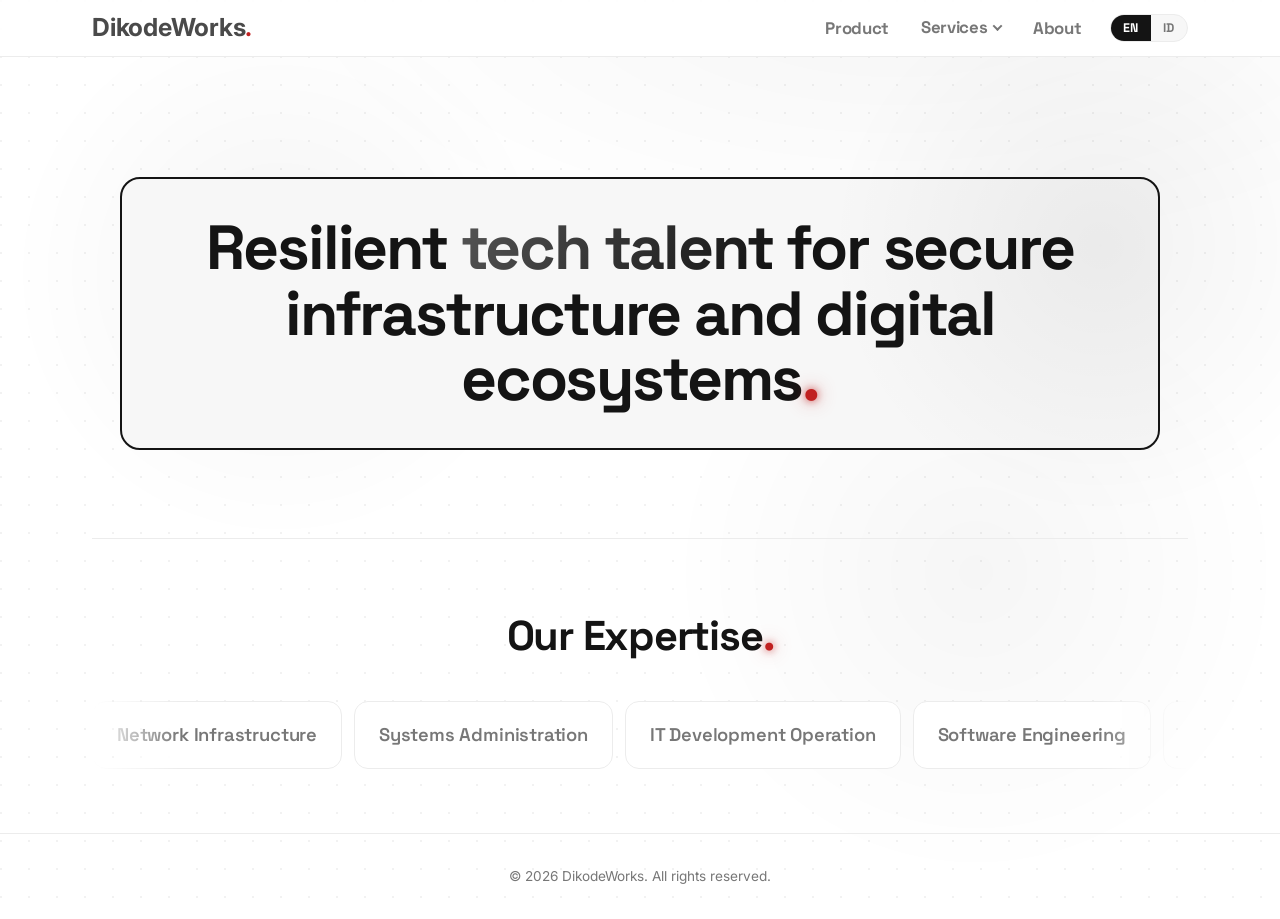
<file: index.html>
<!DOCTYPE html>
<html lang="en">
<head>
  <meta charset="UTF-8" />
  <meta name="viewport" content="width=device-width, initial-scale=1.0" />
  <meta http-equiv="Content-Security-Policy" content="object-src 'none'; base-uri 'self'; form-action 'self'; frame-src https://docs.google.com; img-src 'self' data:" />
  <link rel="canonical" href="https://dikodeworks.id/" />
  <script>
    /* Clean URL (web only): /index.html → /. Skipped for file:// previews so
       opening the file directly still works. GitHub Pages cannot issue a 301. */
    (function () {
      if (location.protocol !== 'http:' && location.protocol !== 'https:') return;
      if (!/\/index\.html$/.test(location.pathname)) return;
      location.replace(location.pathname.replace(/index\.html$/, '') + location.search + location.hash);
    })();
  </script>
  <title>DikodeWorks</title>
  <meta name="description" content="DikodeWorks is a community-driven IT Training and Services company specializing in Network Infrastructure, Systems Administration, DevOps, Software Engineering, and Cyber Security." />
  <link rel="icon" type="image/png" href="dino/favicon.png" />
  <link rel="preconnect" href="https://fonts.googleapis.com" />
  <link rel="preconnect" href="https://fonts.gstatic.com" crossorigin />
  <link href="https://fonts.googleapis.com/css2?family=Google+Sans:wght@500;600;700&family=Inter:wght@400;500;600;700&family=Space+Grotesk:wght@500;600;700&display=swap" rel="stylesheet" />
  <link href="https://fonts.googleapis.com/css2?family=Material+Symbols+Outlined:opsz,wght,FILL,GRAD@24,400,0,0" rel="stylesheet" />
  <style>
    :root {
      --ink: #141414;
      --ink-soft: #333333;
      --muted: #777777;
      --line: #ececec;
      --line-strong: #d9d9d9;
      --white: #ffffff;
      --bg: #ffffff;
      --surface: #f7f7f7;
      --accent: #111111;
      --radius: 16px;
    }

    * { margin: 0; padding: 0; box-sizing: border-box; }

    html { scroll-behavior: smooth; background: var(--bg); }

    body {
      font-family: 'Inter', system-ui, -apple-system, sans-serif;
      background: transparent;
      color: var(--ink);
      line-height: 1.6;
      -webkit-font-smoothing: antialiased;
      text-rendering: optimizeLegibility;
      overflow-x: clip;
      min-height: 100vh;
      min-height: 100dvh;
      display: flex;
      flex-direction: column;
    }

    /* Minimalist animated background: a faint panning dot grid plus two slowly
       drifting light auras. Kept very low-contrast so it reads as texture, not
       decoration, and disabled for reduced-motion users. */
    body::before {
      content: "";
      position: fixed;
      inset: 0;
      z-index: -1;
      pointer-events: none;
      background-image: radial-gradient(circle at 1px 1px, rgba(0, 0, 0, 0.05) 1px, transparent 0);
      background-size: 28px 28px;
      animation: gridDrift 60s linear infinite;
    }

    body::after {
      content: "";
      position: fixed;
      inset: -15%;
      z-index: -1;
      pointer-events: none;
      background:
        radial-gradient(closest-side, rgba(0, 0, 0, 0.045), transparent) 18% 22% / 42vw 42vw no-repeat,
        radial-gradient(closest-side, rgba(0, 0, 0, 0.035), transparent) 82% 72% / 48vw 48vw no-repeat;
      animation: auraDrift 26s ease-in-out infinite alternate;
    }

    @keyframes gridDrift {
      from { background-position: 0 0; }
      to { background-position: 28px 28px; }
    }

    @keyframes auraDrift {
      from { transform: translate3d(-2%, -1%, 0) scale(1); }
      to { transform: translate3d(2%, 2%, 0) scale(1.08); }
    }

    @media (prefers-reduced-motion: reduce) {
      body::before, body::after { animation: none; }
    }

    /* Sticky footer: main grows to fill the viewport so the copyright bar is
       always pinned to the bottom, on desktop and mobile. */
    main { flex: 1 0 auto; }
    footer { flex-shrink: 0; }

    ::selection { background: #e5e5e5; color: var(--ink); }

    a { color: inherit; text-decoration: none; }

    .wrap {
      max-width: 1160px;
      margin: 0 auto;
      padding: 0 clamp(16px, 4vw, 32px);
    }

    /* Nav */
    header {
      position: sticky;
      top: 0;
      z-index: 50;
      background: rgba(255, 255, 255, 0.8);
      backdrop-filter: saturate(180%) blur(16px);
      -webkit-backdrop-filter: saturate(180%) blur(16px);
      border-bottom: 1px solid var(--line);
    }

    .nav {
      position: relative;
      display: flex;
      align-items: center;
      justify-content: space-between;
      height: 56px;
    }

    .brand { display: flex; align-items: center; gap: 10px; }

    .brand .brand-name {
      font-family: 'Google Sans', 'Inter', sans-serif;
      font-weight: 700;
      font-size: clamp(1.25rem, 2.5vw, 1.55rem);
      letter-spacing: -0.01em;
      color: #4a4a4a;
    }

    .brand .brand-name .dot {
      color: #c02020;
    }

    .nav-right {
      display: flex;
      align-items: center;
      gap: 28px;
    }

    .socials {
      display: flex;
      align-items: center;
      gap: 16px;
    }

    /* Language switcher */
    .lang-switch {
      display: flex;
      background: var(--surface);
      border: 1px solid var(--line);
      border-radius: 999px;
      overflow: hidden;
    }

    .lang-btn {
      padding: 5px 12px;
      border: none;
      background: transparent;
      font-family: 'Space Grotesk', sans-serif;
      font-size: 0.78rem;
      font-weight: 700;
      letter-spacing: 0.05em;
      color: var(--muted);
      cursor: pointer;
      transition: background .2s ease, color .2s ease;
    }

    .lang-btn.active {
      background: var(--ink);
      color: var(--white);
    }

    .lang-btn:not(.active):hover {
      color: var(--ink);
    }

    /* Language switch transition */
    header, main, footer {
      transition: opacity .3s ease, transform .3s ease;
    }

    body.lang-fading header,
    body.lang-fading main,
    body.lang-fading footer {
      opacity: 0;
      transform: translateY(6px);
    }

    @media (prefers-reduced-motion: reduce) {
      header, main, footer { transition: none; transform: none; }
    }

    .socials a {
      display: inline-flex;
      align-items: center;
      justify-content: center;
      width: 36px;
      height: 36px;
      border-radius: 50%;
      background: var(--surface);
      border: 1px solid var(--line);
      color: var(--muted);
      transition: color .2s ease, background .2s ease, border-color .2s ease, transform .2s ease;
    }

    .socials a:hover {
      color: #c02020;
      border-color: #c02020;
      transform: translateY(-1px);
    }

    .nav-links {
      display: flex;
      align-items: center;
      gap: 32px;
    }

    .nav-links a,
    .nav-links .nav-link-btn {
      position: relative;
      font-family: 'Space Grotesk', sans-serif;
      font-size: 1.05rem;
      font-weight: 700;
      letter-spacing: -0.02em;
      color: var(--muted);
      transition: color .2s ease;
    }

    .nav-links .nav-link-btn {
      border: none;
      background: none;
      padding: 0;
      cursor: pointer;
    }

    .nav-links a::after,
    .nav-links .nav-link-btn::after {
      content: "";
      position: absolute;
      left: 0;
      bottom: -6px;
      width: 100%;
      height: 1px;
      background: var(--ink);
      transform: scaleX(0);
      transform-origin: left;
      transition: transform .25s ease;
    }

    .nav-links a:hover,
    .nav-links .nav-link-btn:hover { color: var(--ink); }
    .nav-links a:hover::after,
    .nav-links .nav-link-btn:hover::after { transform: scaleX(1); }

    /* Nav dropdown */
    .nav-dropdown {
      position: relative;
    }

    .nav-dropdown-toggle {
      display: inline-flex;
      align-items: center;
      gap: 7px;
    }

    .nav-caret {
      width: 7px;
      height: 7px;
      border-right: 2px solid currentColor;
      border-bottom: 2px solid currentColor;
      transform: rotate(45deg) translate(-1px, -1px);
      transition: transform .2s ease;
    }

    .nav-dropdown-menu {
      position: absolute;
      top: calc(100% + 16px);
      left: 50%;
      transform: translateX(-50%) translateY(-6px);
      min-width: 180px;
      display: flex;
      flex-direction: column;
      gap: 2px;
      padding: 8px;
      background: var(--white);
      border: 1px solid var(--line);
      border-radius: 12px;
      box-shadow: 0 16px 32px rgba(0, 0, 0, 0.10);
      opacity: 0;
      visibility: hidden;
      pointer-events: none;
      transition: opacity .2s ease, transform .2s ease, visibility .2s ease;
    }

    .nav-dropdown-menu a {
      display: block;
      padding: 10px 14px;
      border-radius: 8px;
      font-family: 'Space Grotesk', sans-serif;
      font-size: 1rem;
      font-weight: 600;
      letter-spacing: -0.01em;
      color: var(--muted);
      white-space: nowrap;
      transition: background .2s ease, color .2s ease;
    }

    .nav-dropdown-menu a::after { display: none; }

    .nav-dropdown-menu a:hover {
      background: var(--surface);
      color: var(--ink);
    }

    /* Invisible bridge so the menu stays open while the cursor crosses the gap */
    .nav-dropdown-menu::before {
      content: "";
      position: absolute;
      top: -18px;
      left: 0;
      right: 0;
      height: 18px;
    }

    @media (min-width: 769px) {
      .nav-dropdown:hover .nav-dropdown-menu,
      .nav-dropdown.open .nav-dropdown-menu {
        opacity: 1;
        visibility: visible;
        pointer-events: auto;
        transform: translateX(-50%) translateY(0);
      }

      .nav-dropdown:hover .nav-caret,
      .nav-dropdown.open .nav-caret {
        transform: rotate(-135deg) translate(-1px, 1px);
      }
    }

    .nav-toggle {
      display: none;
      flex-direction: column;
      justify-content: center;
      gap: 5px;
      width: 40px;
      height: 40px;
      padding: 0;
      margin-left: auto;
      background: transparent;
      border: 1px solid var(--line);
      border-radius: 10px;
      cursor: pointer;
    }

    .nav-toggle span {
      display: block;
      width: 18px;
      height: 2px;
      margin: 0 auto;
      background: var(--ink);
      border-radius: 2px;
      transition: transform .2s ease, opacity .2s ease;
    }

    .nav.open .nav-toggle span:nth-child(1) { transform: translateY(7px) rotate(45deg); }
    .nav.open .nav-toggle span:nth-child(2) { opacity: 0; }
    .nav.open .nav-toggle span:nth-child(3) { transform: translateY(-7px) rotate(-45deg); }

    .nav-right, .brand { position: relative; z-index: 1; }

    /* Hero */
    .hero {
      position: relative;
      padding: clamp(80px, 12vw, 120px) 0 clamp(40px, 6vw, 64px);
      overflow: hidden;
      background:
        radial-gradient(ellipse 80% 60% at 70% -10%, rgba(0,0,0,0.04) 0%, rgba(0,0,0,0) 60%);
    }

    .hero::before {
      content: "";
      position: absolute;
      top: -12%;
      right: -8%;
      width: 44vw;
      height: 44vw;
      min-width: 320px;
      min-height: 320px;
      background: radial-gradient(circle, rgba(0, 0, 0, 0.05) 0%, transparent 68%);
      border-radius: 50%;
      animation: float 18s ease-in-out infinite;
      pointer-events: none;
    }

    @keyframes float {
      0%, 100% { transform: translate(0, 0) scale(1); }
      50% { transform: translate(-48px, 48px) scale(1.06); }
    }

    h1 {
      font-family: 'Space Grotesk', sans-serif;
      font-size: clamp(2.3rem, 5vw, 3.9rem);
      font-weight: 700;
      line-height: 1.05;
      letter-spacing: -0.035em;
      max-width: 26ch;
    }

    h1 .accent {
      color: transparent;
      background: linear-gradient(120deg, #555555, #111111);
      -webkit-background-clip: text;
      background-clip: text;
    }

    .red {
      color: #c02020;
      text-shadow: 0 0 8px rgba(192, 32, 32, 0.75), 0 0 20px rgba(192, 32, 32, 0.45);
    }

    .hero-left {
      text-align: center;
    }

    .hero-left h1 {
      margin-left: auto;
      margin-right: auto;
      display: inline-block;
      padding: clamp(20px, 4vw, 36px) clamp(20px, 5vw, 44px);
      border: 2.5px solid var(--ink);
      border-radius: 20px;
      background: var(--surface);
    }

    .hero-grid {
      display: flex;
      flex-direction: column;
      gap: clamp(56px, 8vw, 88px);
    }

    .hero-right { display: flex; flex-direction: column; text-align: center; padding-top: clamp(48px, 6vw, 64px); border-top: 1px solid var(--line); }

    .specialty-list {
      overflow: hidden;
      width: 100%;
      mask-image: linear-gradient(to right, transparent, #000 8%, #000 92%, transparent);
      -webkit-mask-image: linear-gradient(to right, transparent, #000 8%, #000 92%, transparent);
    }

    .specialty-track {
      display: flex;
      gap: 12px;
      width: max-content;
      animation: marquee 28s linear infinite;
    }

    .specialty-track:hover {
      animation-play-state: paused;
    }

    @keyframes marquee {
      from { transform: translateX(0); }
      to { transform: translateX(-50%); }
    }

    .specialty-item {
      flex: 0 0 auto;
      padding: 18px 24px;
      background: var(--white);
      border: 1px solid var(--line);
      border-radius: 14px;
      white-space: nowrap;
      transition: border-color .2s ease;
    }

    .specialty-item:hover {
      border-color: #c02020;
    }

    .specialty-item .name {
      font-family: 'Space Grotesk', sans-serif;
      font-size: 1.15rem;
      font-weight: 600;
      letter-spacing: -0.01em;
      color: var(--muted);
      transition: color .2s ease;
    }

    .specialty-item:hover .name {
      color: #c02020;
    }

    /* Sections */
    section { padding: clamp(72px, 9vw, 96px) 0; border-top: 1px solid var(--line); }

    h2 {
      font-family: 'Space Grotesk', sans-serif;
      font-size: clamp(1.8rem, 3.5vw, 2.6rem);
      font-weight: 700;
      letter-spacing: -0.03em;
      margin-bottom: 32px;
    }

    /* Footer */
    footer {
      border-top: 1px solid var(--line);
      padding: 32px 0;
    }

    .footer-inner {
      display: flex;
      align-items: center;
      justify-content: center;
      gap: 16px;
      flex-wrap: wrap;
    }

    .footer-inner p {
      font-size: 0.85rem;
      color: var(--muted);
    }

    .footer-inner .tag {
      display: inline-flex;
      align-items: center;
      gap: 8px;
      font-size: 0.8rem;
      color: var(--muted);
    }

    .footer-inner .tag .dot {
      width: 6px;
      height: 6px;
      border-radius: 50%;
      background: var(--ink);
    }

    /* Modal */
    body.modal-open {
      overflow: hidden;
    }

    .modal {
      display: none;
      position: fixed;
      inset: 0;
      z-index: 100;
      align-items: center;
      justify-content: center;
      padding: 20px;
    }

    .modal.open { display: flex; }

    .modal-backdrop {
      position: absolute;
      inset: 0;
      background: rgba(0, 0, 0, 0.5);
      backdrop-filter: blur(4px);
      -webkit-backdrop-filter: blur(4px);
    }

    .modal-dialog {
      position: relative;
      width: min(680px, 100%);
      max-height: 90vh;
      background: var(--white);
      border-radius: var(--radius);
      box-shadow: 0 24px 64px rgba(0, 0, 0, 0.22);
      overflow: hidden;
      display: flex;
      flex-direction: column;
      animation: modalIn .2s ease;
    }

    @keyframes modalIn {
      from { opacity: 0; transform: translateY(12px) scale(0.98); }
      to { opacity: 1; transform: translateY(0) scale(1); }
    }

    .modal-header {
      display: flex;
      align-items: center;
      justify-content: space-between;
      padding: 16px 20px;
      border-bottom: 1px solid var(--line);
    }

    .modal-title {
      font-family: 'Space Grotesk', sans-serif;
      font-weight: 700;
      font-size: 1.1rem;
      letter-spacing: -0.02em;
    }

    .modal-close {
      display: inline-flex;
      align-items: center;
      justify-content: center;
      width: 34px;
      height: 34px;
      border: none;
      border-radius: 50%;
      background: var(--surface);
      cursor: pointer;
      color: var(--muted);
      transition: color .2s ease, background .2s ease;
    }

    .modal-close:hover { color: #c02020; background: var(--line); }

    .modal-close:focus-visible {
      outline: 2px solid var(--ink);
      outline-offset: 2px;
      color: var(--ink);
    }

    .modal-body { flex: 1; overflow: auto; }

    .modal-body iframe {
      display: block;
      width: 100%;
      height: 640px;
      border: 0;
    }

    /* Embedded Google Sheet used as the Training popup content. */
    .sheet-embed {
      height: min(72vh, 900px);
      min-height: 480px;
    }

    .sheet-table-wrap {
      max-height: min(72vh, 900px);
      overflow: auto;
    }

    #about-modal .modal-dialog {
      width: min(1200px, 100%);
    }

    #training-modal .modal-dialog {
      width: min(1100px, 100%);
      transition: width .3s ease;
    }

    #training-modal .modal-body {
      display: flex;
      flex-direction: column;
      gap: 16px;
      padding: 20px 24px;
      overflow: auto;
    }

    #about-modal .modal-body {
      padding: 24px 32px;
      max-height: 80vh;
      overflow-y: auto;
    }

    .about-section-title {
      font-size: 1.35rem;
      font-weight: 700;
      margin: 0 0 4px;
      color: var(--ink);
    }

    .about-body > p {
      margin: 0 0 28px;
      line-height: 1.7;
      color: var(--ink-muted);
    }

    .about-grid {
      display: grid;
      grid-template-columns: repeat(2, 1fr);
      gap: 16px;
    }

    .about-card {
      display: flex;
      flex-direction: column;
      gap: 6px;
      padding: 20px;
      border: 1px solid var(--line);
      border-radius: 12px;
      background: var(--surface);
    }

    .about-card strong {
      font-size: 1rem;
      font-weight: 600;
      color: var(--ink);
    }

    .about-card .about-text {
      font-size: 0.9rem;
      line-height: 1.6;
      color: var(--ink-muted);
    }

    #contact-modal .contact-body,
    #about-modal .contact-body {
      display: flex;
      flex-direction: column;
      align-items: center;
      text-align: center;
      gap: 20px;
      padding: 40px 24px;
    }

    #contact-modal .contact-body h3 {
      font-family: 'Space Grotesk', sans-serif;
      font-size: 1.4rem;
      margin: 0;
    }

    #contact-modal .contact-qr {
      width: min(240px, 80%);
      border-radius: 12px;
    }

    #contact-modal .contact-email {
      color: var(--ink);
      text-decoration: none;
      font-size: 1.05rem;
      font-weight: 600;
    }

    #contact-modal .contact-email:hover { color: var(--accent); }

    /* Match About/Why Us spacing and alignment inside the About modal */
    #about-modal .about-body > .about-section-title:last-of-type {
      margin-top: 28px;
    }

    #about-modal .about-contact {
      display: flex;
      align-items: center;
      flex-wrap: wrap;
      gap: 20px;
    }

    #about-modal .about-contact-info > .contact-lead {
      margin: 0 0 8px;
    }

    #about-modal .contact-body {
      padding: 0;
      display: grid;
      grid-template-columns: auto auto;
      justify-content: start;
      align-items: center;
      text-align: left;
      gap: 10px 32px;
    }

    #about-modal .contact-email {
      display: inline-flex;
      align-items: center;
      gap: 8px;
      color: var(--ink-muted);
      text-decoration: none;
      font-size: 1rem;
      font-weight: 400;
      line-height: 1.7;
    }

    #about-modal .contact-email:hover { color: var(--accent); }

    #about-modal .contact-email .material-symbols-outlined,
    #about-modal .contact-email svg {
      display: block;
      flex: none;
      line-height: 1;
    }

    #about-modal .contact-email .material-symbols-outlined {
      font-size: 20px;
    }

    @media (max-width: 900px) {
      .nav-right { gap: 18px; }
      .nav-links { gap: 22px; }
      .socials { gap: 10px; }
    }

    @media (max-width: 768px) {
      .nav-toggle { display: flex; }

      .nav-right {
        position: absolute;
        top: 100%;
        left: 0;
        right: 0;
        display: none;
        flex-direction: column;
        align-items: stretch;
        gap: 0;
        padding: 8px 16px 20px;
        background: var(--white);
        border-bottom: 1px solid var(--line);
        box-shadow: 0 16px 32px rgba(0, 0, 0, 0.08);
      }

      .nav.open .nav-right { display: flex; }

      .nav-links {
        flex-direction: column;
        align-items: stretch;
        gap: 0;
      }

      .nav-links a,
      .nav-links .nav-link-btn {
        padding: 14px 0;
        font-size: 1.05rem;
        text-align: left;
        border-bottom: 1px solid var(--line);
      }

      .nav-links a:last-child,
      .nav-links .nav-link-btn:last-child { border-bottom: none; }

      .nav-links .nav-link-btn {
        display: flex;
        align-items: center;
        justify-content: space-between;
      }

      .nav-links a::after,
      .nav-links .nav-link-btn::after { display: none; }

      .nav-dropdown { width: 100%; }

      .nav-dropdown-toggle {
        width: 100%;
        justify-content: space-between;
      }

      .nav-dropdown-menu {
        position: static;
        transform: none;
        opacity: 1;
        visibility: visible;
        pointer-events: auto;
        min-width: 0;
        max-height: 0;
        overflow: hidden;
        padding: 0 0 0 16px;
        border: none;
        border-radius: 0;
        box-shadow: none;
        transition: max-height .25s ease;
      }

      .nav-dropdown.open .nav-dropdown-menu { max-height: 240px; }

      .nav-dropdown-menu a {
        padding: 12px 0;
        border-bottom: 1px solid var(--line);
      }

      .nav-dropdown-menu a:last-child { border-bottom: none; }

      .socials { justify-content: center; padding-top: 16px; gap: 14px; }

      .lang-switch { align-self: center; margin-top: 16px; }
    }

    @media (max-width: 640px) {
      .hero { padding: 56px 0 48px; }
      .hero-grid { gap: 48px; }
      .socials { gap: 12px; }
      h2 { margin-bottom: 24px; }
      .modal { padding: 12px; }
      .footer-inner { flex-direction: column; gap: 8px; text-align: center; }
    }

    /* Jadwal schedule modal */
    #jadwal-modal .modal-dialog {
      width: min(1100px, 100%);
    }

    #jadwal-modal .modal-body {
      display: flex;
      flex-direction: column;
      gap: 16px;
      padding: 20px 24px;
      overflow: auto;
    }

    .jadwal-scroll {
      max-height: 46vh;
      overflow: auto;
    }

    .jadwal-search {
      display: flex;
      align-items: center;
      gap: 8px;
    }

    .jadwal-search-input {
      flex: 1;
      min-width: 0;
      padding: 9px 14px;
      border: 1px solid var(--line-strong);
      border-radius: 999px;
      background: var(--surface);
      font-family: inherit;
      font-size: 0.9rem;
      color: var(--ink);
    }

    .jadwal-search-input:focus {
      outline: 2px solid var(--ink);
      outline-offset: 2px;
      border-color: var(--ink);
    }

    .jadwal-search-clear {
      flex: none;
      display: none;
      align-items: center;
      justify-content: center;
      width: 28px;
      height: 28px;
      border: none;
      border-radius: 50%;
      background: var(--surface);
      color: var(--muted);
      font-size: 1.1rem;
      line-height: 1;
      cursor: pointer;
    }

    .jadwal-search-clear:hover {
      color: #c02020;
      background: var(--line);
    }

    .jadwal-table {
      width: 100%;
      border-collapse: collapse;
      font-size: 0.9rem;
    }

    .jadwal-table thead th {
      position: sticky;
      top: 0;
      background: var(--line);
      z-index: 1;
      font-family: 'Space Grotesk', sans-serif;
      font-size: 0.82rem;
      font-weight: 700;
      letter-spacing: 0.01em;
      text-align: left;
      padding: 10px 14px;
      white-space: nowrap;
    }

    .jadwal-table tbody td {
      padding: 12px 14px;
      border-bottom: 1px solid var(--line);
      color: var(--ink-soft);
      vertical-align: top;
    }

    .jadwal-table tbody td.jadwal-multi {
      white-space: pre;
      line-height: 1.5;
      padding-left: 18px;
    }

    .jadwal-table tbody tr:last-child td {
      border-bottom: none;
    }

    .jadwal-table tbody tr:not(.jadwal-status):hover td {
      background: var(--surface);
    }

    .jadwal-table .jadwal-status td {
      text-align: center;
      padding: 32px 0;
      color: var(--muted);
      font-style: italic;
    }

    .jadwal-register {
      display: inline-block;
      padding: 8px 20px;
      border: none;
      border-radius: 999px;
      background: var(--accent);
      color: var(--white);
      font-family: inherit;
      font-size: 0.85rem;
      font-weight: 600;
      text-decoration: none;
      cursor: pointer;
      white-space: nowrap;
      transition: background .2s ease, color .2s ease;
    }

    .jadwal-register:hover,
    .jadwal-register:focus-visible {
      background: #c02020;
    }

    .jadwal-meta {
      font-size: 0.78rem;
      color: var(--muted);
    }

    /* Jadwal loading progress bar (1-100%) */
    .jadwal-progress {
      display: none;
      align-items: center;
      gap: 12px;
    }

    .jadwal-progress.active {
      display: flex;
    }

    .jadwal-progress .jadwal-progress-track {
      flex: 1;
      height: 8px;
      border-radius: 999px;
      background: var(--line);
      overflow: hidden;
    }

    .jadwal-progress .jadwal-progress-fill {
      display: block;
      height: 100%;
      width: 0%;
      border-radius: 999px;
      background: #c02020;
      transition: width .15s linear;
    }

    .jadwal-progress .jadwal-progress-label {
      flex: none;
      min-width: 52px;
      font-family: 'Space Grotesk', sans-serif;
      font-size: 0.85rem;
      font-weight: 700;
      color: var(--ink);
      font-variant-numeric: tabular-nums;
    }

    /* Small screens: tighten modal/table spacing. Placed last so these
       overrides win over the base rules regardless of specificity. */
    @media (max-width: 640px) {
      #training-modal .modal-body,
      #jadwal-modal .modal-body {
        padding: 16px;
      }

      .jadwal-scroll {
        -webkit-overflow-scrolling: touch;
      }

      .jadwal-table {
        min-width: 640px;
      }

      .about-grid {
        grid-template-columns: 1fr;
      }

      #about-modal .contact-body {
        grid-template-columns: 1fr;
      }
    }
  </style>
</head>
<body>
  <header>
    <div class="wrap nav">
      <a class="brand" href="https://dikodeworks.id/">
        <span class="brand-name">DikodeWorks<span class="dot">.</span></span>
      </a>
      <div class="nav-right">
        <nav class="nav-links">
          <a href="https://drive.google.com/drive/folders/1oi0c3RwLALt2hYGUmoo4zXUc42rU64lQ" target="_blank" rel="noopener" class="nav-link-btn"><span data-i18n="nav.product">Product</span></a>
          <div class="nav-dropdown">
            <button type="button" class="nav-link-btn nav-dropdown-toggle" aria-expanded="false" aria-haspopup="true">
              <span data-i18n="nav.services">Services</span>
              <span class="nav-caret" aria-hidden="true"></span>
            </button>
            <div class="nav-dropdown-menu">
              <a href="https://docs.google.com/spreadsheets/d/12_NdJOM3DxXqEP1RzNxxdeOXu_BMPQOGytjdMi3jYXQ/edit?usp=sharing" target="_blank" rel="noopener"><span data-i18n="nav.training">Training</span></a>
              <a href="https://docs.google.com/spreadsheets/d/1EoGAf0PCD-7qYnpgnJNr8p8NXJYCbuBX3I2WQo9w5hE/edit?gid=0#gid=0" target="_blank" rel="noopener"><span data-i18n="nav.event">Event</span></a>
            </div>
          </div>
          <a href="#" class="nav-link-btn" id="about-open"><span data-i18n="hero.about">About</span></a>
        </nav>
        <div class="lang-switch" id="lang-switch" role="group" aria-label="Language">
          <button class="lang-btn active" data-lang="en">EN</button>
          <button class="lang-btn" data-lang="id">ID</button>
        </div>
      </div>
      <button class="nav-toggle" id="nav-toggle" aria-label="Toggle menu" aria-expanded="false">
        <span></span><span></span><span></span>
      </button>
    </div>
  </header>

  <main>
    <section class="hero" id="home" style="border-top: none;">
      <div class="wrap hero-grid">
        <div class="hero-left">
          <h1 data-i18n-html="hero.title">Resilient <span class="accent">tech talent</span> for secure infrastructure and digital ecosystems<span class="red">.</span></h1>
        </div>
        <div class="hero-right" id="specialties">
          <h2 data-i18n-html="expertise.title">Our Expertise<span class="red">.</span></h2>
          <div class="specialty-list">
            <div class="specialty-track">
              <div class="specialty-item">
                <span class="name" data-i18n="expertise.network">Network Infrastructure</span>
              </div>
              <div class="specialty-item">
                <span class="name" data-i18n="expertise.systems">Systems Administration</span>
              </div>
              <div class="specialty-item">
                <span class="name" data-i18n="expertise.devops">IT Development Operation</span>
              </div>
              <div class="specialty-item">
                <span class="name" data-i18n="expertise.software">Software Engineering</span>
              </div>
              <div class="specialty-item">
                <span class="name" data-i18n="expertise.security">Cyber Security</span>
              </div>
              <div class="specialty-item">
                <span class="name" data-i18n="expertise.network">Network Infrastructure</span>
              </div>
              <div class="specialty-item">
                <span class="name" data-i18n="expertise.systems">Systems Administration</span>
              </div>
              <div class="specialty-item">
                <span class="name" data-i18n="expertise.devops">IT Development Operation</span>
              </div>
              <div class="specialty-item">
                <span class="name" data-i18n="expertise.software">Software Engineering</span>
              </div>
              <div class="specialty-item">
                <span class="name" data-i18n="expertise.security">Cyber Security</span>
              </div>
            </div>
          </div>
        </div>
      </div>
    </section>

  </main>

  <div class="modal" id="training-modal" role="dialog" aria-modal="true" aria-label="Training">
    <div class="modal-backdrop" id="training-backdrop"></div>
    <div class="modal-dialog">
      <div class="modal-header">
        <span class="modal-title" data-i18n="modal.training">Training</span>
        <button class="modal-close" id="training-close" aria-label="Close">
          <svg viewBox="0 0 24 24" width="18" height="18" fill="none" stroke="currentColor" stroke-width="2" stroke-linecap="round" stroke-linejoin="round"><line x1="18" y1="6" x2="6" y2="18"/><line x1="6" y1="6" x2="18" y2="18"/></svg>
        </button>
      </div>
      <div class="modal-body">
        <div class="sheet-table-wrap" id="training-sheet-wrap">
          <table class="jadwal-table" id="training-sheet-table">
            <thead id="training-sheet-head"></thead>
            <tbody id="training-sheet-rows"></tbody>
          </table>
        </div>
        <iframe class="sheet-embed" id="training-sheet-fallback" hidden title="Pelatihan" loading="lazy" referrerpolicy="no-referrer"
          sandbox="allow-scripts allow-same-origin allow-popups allow-forms"
          data-src="https://docs.google.com/spreadsheets/d/e/2PACX-1vQupzYPZjnBr4DHLlp0vtIDr0eVamaMmIttgK7lS1DuYmeslWp_8s59eYaUD7hSWQQpKwRo1PckSuf-/pubhtml?gid=0&amp;single=true&amp;widget=true&amp;headers=false"></iframe>
        <p class="jadwal-meta" id="training-sheet-meta" aria-live="polite"></p>
      </div>
    </div>
  </div>

  <div class="modal" id="jadwal-modal" role="dialog" aria-modal="true" aria-label="Jadwal">
    <div class="modal-backdrop" id="jadwal-backdrop"></div>
    <div class="modal-dialog">
      <div class="modal-header">
        <span class="modal-title" data-i18n="nav.schedule">Schedule</span>
        <button class="modal-close" id="jadwal-close" aria-label="Close">
          <svg viewBox="0 0 24 24" width="18" height="18" fill="none" stroke="currentColor" stroke-width="2" stroke-linecap="round" stroke-linejoin="round"><line x1="18" y1="6" x2="6" y2="18"/><line x1="6" y1="6" x2="18" y2="18"/></svg>
        </button>
      </div>
      <div class="modal-body">
        <div class="jadwal-progress" id="jadwal-progress" role="status" aria-live="polite">
          <span class="jadwal-progress-track"><span class="jadwal-progress-fill" id="jadwal-progress-fill"></span></span>
          <span class="jadwal-progress-label" id="jadwal-progress-label">0%</span>
        </div>
        <div class="jadwal-search">
          <input type="search" id="jadwal-search-input" class="jadwal-search-input" placeholder="Search training, date, location…" aria-label="Search schedule">
          <button type="button" class="jadwal-search-clear" id="jadwal-search-clear" aria-label="Clear search">&times;</button>
        </div>
        <div class="jadwal-scroll">
          <table class="jadwal-table" id="jadwal-table">
            <thead id="jadwal-head"></thead>
            <tbody id="jadwal-rows"></tbody>
          </table>
        </div>
        <p class="jadwal-meta" id="jadwal-meta" aria-live="polite"></p>
      </div>
    </div>
  </div>

  <div class="modal" id="contact-modal" role="dialog" aria-modal="true" aria-label="Contact">
    <div class="modal-backdrop" id="contact-backdrop"></div>
    <div class="modal-dialog">
      <div class="modal-header">
        <span class="modal-title" data-i18n="modal.contact">Contact</span>
        <button class="modal-close" id="contact-close" aria-label="Close">
          <svg viewBox="0 0 24 24" width="18" height="18" fill="none" stroke="currentColor" stroke-width="2" stroke-linecap="round" stroke-linejoin="round"><line x1="18" y1="6" x2="6" y2="18"/><line x1="6" y1="6" x2="18" y2="18"/></svg>
        </button>
      </div>
      <div class="modal-body contact-body">
        <h3 data-i18n="contact.title">We Love To Talk, Ask Anything!</h3>
        <img src="contact/qr-code.png" alt="QR Code" class="contact-qr">
        <a href="mailto:contact@dikodeworks.id" class="contact-email">contact@dikodeworks.id</a>
      </div>
    </div>
  </div>

  <div class="modal" id="about-modal" role="dialog" aria-modal="true" aria-label="About">
    <div class="modal-backdrop" id="about-backdrop"></div>
    <div class="modal-dialog">
      <div class="modal-header">
        <span class="modal-title" data-i18n="modal.about">About</span>
        <button class="modal-close" id="about-close" aria-label="Close">
          <svg viewBox="0 0 24 24" width="18" height="18" fill="none" stroke="currentColor" stroke-width="2" stroke-linecap="round" stroke-linejoin="round"><line x1="18" y1="6" x2="6" y2="18"/><line x1="6" y1="6" x2="18" y2="18"/></svg>
        </button>
      </div>
      <div class="modal-body about-body">
        <h2 class="about-section-title" data-i18n="about.title">About Us</h2>
        <p data-i18n="about.desc">DikodeWorks is an founded by tech active enterprise practitioners. We specialize in Network Infrastructure, Systems Administration, DevOps, Software Engineering, and Cyber Security - blending community collaboration with enterprise-grade standards.</p>

        <h2 class="about-section-title" data-i18n="about.whyTitle">Why Us</h2>
        <div class="about-grid">
          <div class="about-card">
            <strong data-i18n="about.why1Title">Active Practitioners</strong>
            <span class="about-text" data-i18n="about.why1Desc">Learn from instructors who are still hands-on in the industry.</span>
          </div>
          <div class="about-card">
            <strong data-i18n="about.why2Title">Enterprise Standards</strong>
            <span class="about-text" data-i18n="about.why2Desc">Curriculum built on real enterprise practices, tools, and workflows.</span>
          </div>
          <div class="about-card">
            <strong data-i18n="about.why3Title">Cross-Domain Expertise</strong>
            <span class="about-text" data-i18n="about.why3Desc">The full stack of modern IT careers, from Network to Security.</span>
          </div>
          <div class="about-card">
            <strong data-i18n="about.why4Title">Real-World Ready</strong>
            <span class="about-text" data-i18n="about.why4Desc">We build resilient tech talent, not just certificates.</span>
          </div>
        </div>

        <h2 class="about-section-title" data-i18n="about.contactTitle">We Love To Talk, Ask Anything!</h2>
        <div class="about-contact">
          <div class="about-contact-info">
            <div class="contact-body">
              <a href="mailto:contact@dikodeworks.id" class="contact-email">
                <span class="material-symbols-outlined" aria-hidden="true">mail</span>
                <span>contact@dikodeworks.id</span>
              </a>
              <a href="https://www.instagram.com/dikodeworks" target="_blank" rel="noopener" class="contact-email">
                <svg viewBox="0 0 24 24" width="20" height="20" fill="none" stroke="currentColor" stroke-width="2" stroke-linecap="round" stroke-linejoin="round" aria-hidden="true"><rect x="2" y="2" width="20" height="20" rx="5"/><circle cx="12" cy="12" r="4"/><line x1="17.5" y1="6.5" x2="17.51" y2="6.5"/></svg>
                <span>DikodeWorks</span>
              </a>
              <a href="https://wa.me/6285167777963" target="_blank" rel="noopener" class="contact-email">
                <svg viewBox="0 0 24 24" width="20" height="20" fill="currentColor" aria-hidden="true"><path d="M17.472 14.382c-.297-.149-1.758-.867-2.03-.967-.273-.099-.471-.148-.67.15-.197.297-.767.966-.94 1.164-.173.199-.347.223-.644.075-.297-.15-1.255-.463-2.39-1.475-.883-.788-1.48-1.761-1.653-2.059-.173-.297-.018-.458.13-.606.134-.133.298-.347.446-.52.149-.174.198-.298.298-.497.099-.198.05-.371-.025-.52-.075-.149-.669-1.612-.916-2.207-.242-.579-.487-.5-.669-.51-.173-.008-.371-.01-.57-.01-.198 0-.52.074-.792.372-.272.297-1.04 1.016-1.04 2.479 0 1.462 1.065 2.875 1.213 3.074.149.198 2.096 3.2 5.077 4.487.709.306 1.262.489 1.694.625.712.227 1.36.195 1.871.118.571-.085 1.758-.719 2.006-1.413.248-.694.248-1.289.173-1.413-.074-.124-.272-.198-.57-.347m-5.421 7.403h-.004a9.87 9.87 0 01-5.031-1.378l-.361-.214-3.741.982.998-3.648-.235-.374a9.86 9.86 0 01-1.51-5.26c.001-5.45 4.436-9.884 9.888-9.884 2.64 0 5.122 1.03 6.988 2.898a9.825 9.825 0 012.893 6.994c-.003 5.45-4.437 9.884-9.885 9.884m8.413-18.297A11.815 11.815 0 0012.05 0C5.495 0 .16 5.335.157 11.892c0 2.096.547 4.142 1.588 5.945L.057 24l6.305-1.654a11.882 11.882 0 005.683 1.448h.005c6.554 0 11.89-5.335 11.893-11.893a11.821 11.821 0 00-3.48-8.413Z"/></svg>
                <span>+62 851-6777-7963</span>
              </a>
              <a href="https://www.youtube.com/@dikodeworks" target="_blank" rel="noopener" class="contact-email">
                <svg viewBox="0 0 24 24" width="20" height="20" fill="none" stroke="currentColor" stroke-width="2" stroke-linecap="round" stroke-linejoin="round" aria-hidden="true"><path d="M22.54 6.42a2.78 2.78 0 0 0-1.95-2C18.88 4 12 4 12 4s-6.88 0-8.59.46a2.78 2.78 0 0 0-1.95 2A29 29 0 0 0 1 11.75a29 29 0 0 0 .46 5.33A2.78 2.78 0 0 0 3.41 19c1.71.42 8.59.42 8.59.42s6.88 0 8.59-.42a2.78 2.78 0 0 0 1.95-2 29 29 0 0 0 .46-5.25 29 29 0 0 0-.46-5.33z"/><polygon points="9.75 15.02 15.5 11.75 9.75 8.48 9.75 15.02"/></svg>
                <span>DikodeWorks</span>
              </a>
            </div>
          </div>
        </div>
      </div>
    </div>
  </div>

  <footer>
    <div class="wrap footer-inner">
      <p>&copy; <span id="year"></span> DikodeWorks. <span data-i18n="footer.rights">All rights reserved.</span></p>
    </div>
  </footer>

  <script>
    document.getElementById('year').textContent = new Date().getFullYear();

    /* ---------- Language switcher ---------- */
    const i18n = {
      en: {
        'nav.training': 'Training',
        'nav.event': 'Event',
        'nav.product': 'Product',
        'nav.schedule': 'Schedule',
        'nav.services': 'Services',
        'hero.title': 'Resilient <span class="accent">tech talent</span> for secure infrastructure and digital ecosystems<span class="red">.</span>',
        'hero.about': 'About',
        'expertise.title': 'Our Expertise<span class="red">.</span>',
        'expertise.network': 'Network Infrastructure',
        'expertise.systems': 'Systems Administration',
        'expertise.devops': 'IT Development Operation',
        'expertise.software': 'Software Engineering',
        'expertise.security': 'Cyber Security',
        'modal.training': 'Training',
        'modal.contact': 'Contact',
        'modal.about': 'About',
        'about.title': 'About Us',
        'about.desc': 'DikodeWorks is an founded by tech active enterprise practitioners. We specialize in Network Infrastructure, Systems Administration, DevOps, Software Engineering, and Cyber Security - blending community collaboration with enterprise-grade standards.',
        'about.whyTitle': 'Why Us',
        'about.why1Title': 'Active Practitioners',
        'about.why1Desc': 'Learn from instructors who are still hands-on in the industry.',
        'about.why2Title': 'Enterprise Standards',
        'about.why2Desc': 'Curriculum built on real enterprise practices, tools, and workflows.',
        'about.why3Title': 'Cross-Domain Expertise',
        'about.why3Desc': 'The full stack of modern IT careers, from Network to Security.',
        'about.why4Title': 'Real-World Ready',
        'about.why4Desc': 'We build resilient tech talent, not just certificates.',
        'about.contactTitle': 'We Love To Talk, Ask Anything!',
        'contact.title': 'We Love To Talk, Ask Anything!',
        'jadwal.empty': 'No trainings scheduled yet.',
        'jadwal.updated': 'Last updated at',
        'jadwal.register': 'Register',
        'jadwal.searchPlaceholder': 'Search training, date, location…',
        'jadwal.searchEmpty': 'No matching training found.',
        'footer.rights': 'All rights reserved.',
      },
      id: {
        'nav.training': 'Pelatihan',
        'nav.event': 'Event',
        'nav.product': 'Produk',
        'nav.schedule': 'Jadwal',
        'nav.services': 'Layanan',
        'hero.title': 'Bakat <span class="accent">teknologi</span> yang tangguh untuk infrastruktur dan ekosistem digital yang aman<span class="red">.</span>',
        'hero.about': 'Tentang',
        'expertise.title': 'Keahlian Kami<span class="red">.</span>',
        'expertise.network': 'Infrastruktur Jaringan',
        'expertise.systems': 'Administrasi Sistem',
        'expertise.devops': 'Development Operation IT',
        'expertise.software': 'Rekayasa Perangkat Lunak',
        'expertise.security': 'Keamanan Siber',
        'modal.training': 'Pelatihan',
        'modal.contact': 'Kontak',
        'modal.about': 'Tentang',
        'about.title': 'Tentang Kami',
        'about.desc': 'DikodeWorks adalah penyedia pelatihan IT yang didirikan oleh praktisi enterprise aktif. Kami fokus pada Infrastruktur Jaringan, Administrasi Sistem, DevOps, Rekayasa Perangkat Lunak, dan Keamanan Siber — menggabungkan kolaborasi komunitas dengan standar enterprise.',
        'about.whyTitle': 'Mengapa Kami',
        'about.why1Title': 'Praktisi Aktif',
        'about.why1Desc': 'Belajar dari instruktur yang masih aktif di industri.',
        'about.why2Title': 'Standar Enterprise',
        'about.why2Desc': 'Kurikulum berbasis praktik, tools, dan workflow enterprise nyata.',
        'about.why3Title': 'Keahlian Lintas Domain',
        'about.why3Desc': 'Seluruh spektrum karir IT modern, dari Jaringan hingga Keamanan.',
        'about.why4Title': 'Siap Dunia Nyata',
        'about.why4Desc': 'Kami membangun bakat teknologi yang tangguh, bukan sekadar sertifikat.',
        'about.contactTitle': 'Kami Senang Bercerita, Tanyakan Apa Saja!',
        'contact.title': 'Kami Senang Bercerita, Tanyakan Apa Saja!',
        'jadwal.empty': 'Belum ada pelatihan daprograman.',
        'jadwal.updated': 'Di-update pada',
        'jadwal.register': 'Registrasi',
        'jadwal.searchPlaceholder': 'Keceke pelatihan, tanggal, lokasi…',
        'jadwal.searchEmpty': 'Tidak ada pelatihan yang acko.',
        'footer.rights': 'Hak cipta dilindungi.',
      },
    };

    let fading = false;

    function switchLanguage(lang, animate = true) {
      const dict = i18n[lang] || i18n.en;

      const apply = () => {
        document.documentElement.lang = lang;

        document.querySelectorAll('[data-i18n]').forEach((el) => {
          const key = el.dataset.i18n;
          if (dict[key] !== undefined) el.textContent = dict[key];
        });

        document.querySelectorAll('[data-i18n-html]').forEach((el) => {
          const key = el.dataset.i18nHtml;
          if (dict[key] !== undefined) el.innerHTML = dict[key];
        });

        const searchPh = document.getElementById('jadwal-search-input');
        if (searchPh && dict['jadwal.searchPlaceholder'] !== undefined) {
          searchPh.placeholder = dict['jadwal.searchPlaceholder'];
        }

        document.querySelectorAll('.lang-btn').forEach((btn) => {
          btn.classList.toggle('active', btn.dataset.lang === lang);
        });

        localStorage.setItem('dikodeworks-lang', lang);
      };

      if (!animate || lang === document.documentElement.lang || fading) {
        apply();
        return;
      }

      fading = true;
      document.body.classList.add('lang-fading');
      setTimeout(() => {
        apply();
        document.body.classList.remove('lang-fading');
        fading = false;
      }, 320);
    }

    document.querySelectorAll('.lang-btn').forEach((btn) => {
      btn.addEventListener('click', () => switchLanguage(btn.dataset.lang));
    });

    switchLanguage(localStorage.getItem('dikodeworks-lang') || 'en', false);

    /* ---------- Shared modal controller ---------- */
    const modals = Array.from(document.querySelectorAll('.modal'));
    let lastFocused = null;

    const isTabbable = (el) =>
      typeof el.checkVisibility === 'function'
        ? el.checkVisibility({ visibilityProperty: true, contentVisibilityAuto: true })
        : el.offsetParent !== null && getComputedStyle(el).visibility !== 'hidden';

    const focusablesIn = (modal) =>
      Array.from(
        modal.querySelectorAll('a[href], button:not([disabled]), iframe, input, select, textarea, [tabindex]:not([tabindex="-1"])')
      ).filter(isTabbable);

    const syncScrollLock = () => {
      document.body.classList.toggle('modal-open', modals.some((m) => m.classList.contains('open')));
    };

    function openModal(modal, trigger) {
      /* Lazily load embedded forms on first open, but never one that sits
         inside a collapsed pane -- that pane loads it when revealed. */
      const frame = modal.querySelector('iframe[data-src]');
      if (frame && !frame.closest('[hidden]') && frame.getAttribute('src') !== frame.dataset.src) {
        frame.setAttribute('src', frame.dataset.src);
      }
      if (trigger && !trigger.closest('.modal')) lastFocused = trigger;
      modal.classList.add('open');
      syncScrollLock();
      const target = modal.querySelector('.modal-close') || modal;
      target.focus({ preventScroll: true });
    }

    function closeModal(modal) {
      modal.classList.remove('open');
      syncScrollLock();
      if (modals.some((m) => m.classList.contains('open'))) return;
      if (lastFocused && document.contains(lastFocused) && isTabbable(lastFocused)) {
        lastFocused.focus({ preventScroll: true });
      }
      lastFocused = null;
    }

    /* Wire up every modal from a single declaration. */
    [
      ['about-modal', 'about-open', 'about-close', 'about-backdrop'],
      ['contact-modal', 'contact-open', 'contact-close', 'contact-backdrop'],
      ['training-modal', 'training-open', 'training-close', 'training-backdrop'],
      ['jadwal-modal', 'jadwal-open', 'jadwal-close', 'jadwal-backdrop'],
    ].forEach(([modalId, openId, closeId, backdropId]) => {
      const modal = document.getElementById(modalId);
      if (!modal) return;
      const openBtn = openId ? document.getElementById(openId) : null;
      const closeBtn = document.getElementById(closeId);
      const backdrop = document.getElementById(backdropId);

      if (openBtn) {
        openBtn.addEventListener('click', (e) => {
          e.preventDefault();
          openModal(modal, openBtn);
        });
      }
      if (closeBtn) closeBtn.addEventListener('click', () => closeModal(modal));
      if (backdrop) backdrop.addEventListener('click', () => closeModal(modal));
    });

    /* Escape closes the topmost modal; Tab is trapped inside it. */
    document.addEventListener('keydown', (e) => {
      if (e.key !== 'Escape' && e.key !== 'Tab') return;
      const open = modals.filter((m) => m.classList.contains('open'));
      if (!open.length) return;
      const modal = open[open.length - 1];

      if (e.key === 'Escape') {
        e.preventDefault();
        closeModal(modal);
        return;
      }

      const items = focusablesIn(modal);
      if (!items.length) return;
      const first = items[0];
      const last = items[items.length - 1];
      if (e.shiftKey && document.activeElement === first) {
        e.preventDefault();
        last.focus();
      } else if (!e.shiftKey && document.activeElement === last) {
        e.preventDefault();
        first.focus();
      }
    });

    const navToggle = document.getElementById('nav-toggle');
    const nav = document.querySelector('.nav');

    navToggle.addEventListener('click', () => {
      const open = nav.classList.toggle('open');
      navToggle.setAttribute('aria-expanded', open ? 'true' : 'false');
    });

    /* Nav dropdown (Services) */
    document.querySelectorAll('.nav-dropdown-toggle').forEach(btn => {
      const dropdown = btn.closest('.nav-dropdown');
      btn.addEventListener('click', (e) => {
        e.preventDefault();
        const open = dropdown.classList.toggle('open');
        btn.setAttribute('aria-expanded', open ? 'true' : 'false');
      });
    });

    document.addEventListener('click', (e) => {
      document.querySelectorAll('.nav-dropdown.open').forEach(dropdown => {
        if (!dropdown.contains(e.target)) {
          dropdown.classList.remove('open');
          const btn = dropdown.querySelector('.nav-dropdown-toggle');
          if (btn) btn.setAttribute('aria-expanded', 'false');
        }
      });
    });

    document.querySelectorAll('.nav-dropdown-menu a').forEach(link => {
      link.addEventListener('click', () => {
        nav.classList.remove('open');
        navToggle.setAttribute('aria-expanded', 'false');
        const dropdown = link.closest('.nav-dropdown');
        if (dropdown) {
          dropdown.classList.remove('open');
          const btn = dropdown.querySelector('.nav-dropdown-toggle');
          if (btn) btn.setAttribute('aria-expanded', 'false');
        }
      });
    });

    /* Training popup shows the live published Google Sheet as a table. */
    const TRAINING_SHEET_CSV = 'https://docs.google.com/spreadsheets/d/e/2PACX-1vQupzYPZjnBr4DHLlp0vtIDr0eVamaMmIttgK7lS1DuYmeslWp_8s59eYaUD7hSWQQpKwRo1PckSuf-/pub?gid=0&single=true&output=csv';
    const trainingSheetHead = document.getElementById('training-sheet-head');
    const trainingSheetRows = document.getElementById('training-sheet-rows');
    const trainingSheetMeta = document.getElementById('training-sheet-meta');
    const trainingSheetWrap = document.getElementById('training-sheet-wrap');
    const trainingSheetFallback = document.getElementById('training-sheet-fallback');

    function parseCSV(text) {
      const rows = [];
      let row = [], field = '', inQuotes = false;
      for (let i = 0; i < text.length; i++) {
        const c = text[i];
        if (inQuotes) {
          if (c === '"') {
            if (text[i + 1] === '"') { field += '"'; i++; }
            else inQuotes = false;
          } else {
            field += c;
          }
        } else if (c === '"') {
          inQuotes = true;
        } else if (c === ',') {
          row.push(field); field = '';
        } else if (c === '\n') {
          row.push(field); rows.push(row); row = []; field = '';
        } else if (c !== '\r') {
          field += c;
        }
      }
      if (field !== '' || row.length) { row.push(field); rows.push(row); }
      return rows;
    }

    /* Live published Google Sheet rendered as a table inside the Training popup. */
    async function fetchTrainingSheet() {
      if (!trainingSheetRows) return;
      if (trainingSheetMeta) trainingSheetMeta.textContent = '';
      try {
        const res = await fetch(TRAINING_SHEET_CSV, { cache: 'no-store' });
        if (!res.ok) throw new Error('sheet ' + res.status);
        const data = parseCSV(await res.text()).filter((r) => r.some((c) => c.trim() !== ''));
        if (!data.length) throw new Error('empty');
        /* Header = first row with 2+ non-empty cells (skips a title row). */
        let headerIdx = data.findIndex((r) => r.filter((c) => c.trim() !== '').length >= 2);
        if (headerIdx < 0) headerIdx = 0;
        const header = data[headerIdx];
        const body = data.slice(headerIdx + 1);
        const cols = data.reduce((m, r) => Math.max(m, r.length), 0);

        const headRow = document.createElement('tr');
        for (let c = 0; c < cols; c++) {
          const th = document.createElement('th');
          th.setAttribute('scope', 'col');
          th.textContent = (header[c] || '').trim();
          headRow.appendChild(th);
        }
        trainingSheetHead.replaceChildren(headRow);

        trainingSheetRows.textContent = '';
        body.forEach((r) => {
          const tr = document.createElement('tr');
          for (let c = 0; c < cols; c++) {
            const td = document.createElement('td');
            const v = (r[c] || '').trim();
            if (v.includes('\n')) td.classList.add('jadwal-multi');
            td.textContent = v;
            tr.appendChild(td);
          }
          trainingSheetRows.appendChild(tr);
        });

        if (trainingSheetWrap) trainingSheetWrap.hidden = false;
        if (trainingSheetFallback) trainingSheetFallback.hidden = true;
        if (trainingSheetMeta) trainingSheetMeta.textContent = formatJadwalMeta(new Date().toISOString());
      } catch (err) {
        /* Fall back to the embedded sheet view if the CSV cannot be read. */
        if (trainingSheetWrap) trainingSheetWrap.hidden = true;
        if (trainingSheetFallback) {
          if (!trainingSheetFallback.getAttribute('src')) {
            trainingSheetFallback.setAttribute('src', trainingSheetFallback.dataset.src);
          }
          trainingSheetFallback.hidden = false;
        }
        if (trainingSheetMeta) trainingSheetMeta.textContent = '';
      }
    }

    /* ---------- Jadwal: live schedule table ---------- */
    /* Every refresh (click or 5-min timer) first pulls the LIVE Notion page.
       It is rendered server-side by the r.jina.ai reader proxy, which replies
       with CORS headers, returning the page as plain Markdown. */
    const JADWAL_NOTION_URL = 'https://teguhpm.notion.site/Jadwal-Training-3d76fa858bba80678c5ad21fda12a21f';
    const JADWAL_PAGE_ID = '3d76fa858bba80678c5ad21fda12a21f';
    const JADWAL_NOTION_LIVE_URL = 'https://r.jina.ai/' + JADWAL_NOTION_URL;
    /* schedule.json is generated from the public Notion page by the
       .github/workflows/refresh-schedule.yml workflow (every 5 minutes). */
    const JADWAL_API_URL = 'schedule.json';
    /* Embedded snapshot of schedule.json so the table (and the registrasi
       links) work even when both live sources are unreachable.
       Refresh with:  python3 scripts/build_schedule.py */
    const JADWAL_INLINE_DATA = {
      "columns": ["Tanggal", "Training", "Waktu", "Lokasi", "Biaya", "Registrasi"],
      "rows": [
        [{"v": "DD-MM-YYYY", "link": null}, {"v": "Training X", "link": null}, {"v": "00:00", "link": null}, {"v": "Online", "link": null}, {"v": "Rp. 0.000.000", "link": null}, {"v": "https://lynk.id/dikodeworks", "link": "https://lynk.id/dikodeworks"}]
      ]
    };
    const JADWAL_REFRESH_MS = 5 * 60 * 1000;
    const JADWAL_COLUMNS = ['Tanggal', 'Training', 'Waktu', 'Lokasi', 'Biaya', 'Registrasi'];

    const jadwalHead = document.getElementById('jadwal-head');
    const jadwalRows = document.getElementById('jadwal-rows');
    const jadwalMeta = document.getElementById('jadwal-meta');
    const jadwalSearchInput = document.getElementById('jadwal-search-input');
    const jadwalSearchClear = document.getElementById('jadwal-search-clear');

    const localized = (key) => {
      const dict = i18n[document.documentElement.lang] || i18n.en;
      return dict[key] !== undefined ? dict[key] : key;
    };

    /* Only allow http(s), mailto or scheme-less (relative) URLs. Blocks
       javascript:, data:, vbscript: etc. coming from Notion cell content. */
    const safeUrl = (url) => {
      const s = String(url == null ? '' : url).trim();
      if (!s) return null;
      if (/^[a-z][a-z0-9+.-]*:/i.test(s)) {
        return /^(https?|mailto):/i.test(s) ? s : null;
      }
      return s;
    };

    /* Live Notion data via the public page API (CORS-enabled, no r.jina.ai
       proxy and therefore no abuse rate-limits). Returns the page's text
       blocks in document order as an array of lines. */
    async function notionApiLines(pageId) {
      /* Cache-buster required: the Notion API caches by URL and would otherwise
         serve stale content (e.g. an old Registrasi link). */
      const res = await fetch('https://notion-api.splitbee.io/v1/page/' + pageId + '?t=' + Date.now(), { cache: 'no-store' });
      if (!res.ok) throw new Error('notion api ' + res.status);
      const data = await res.json();
      const root = (data[pageId] && data[pageId].value && data[pageId].value.value) || null;
      const out = [];
      const titleOf = (v) => {
        const p = v && v.properties && v.properties.title;
        if (!p) return '';
        try { return p.map((x) => x[0]).join(''); } catch (e) { return ''; }
      };
      const walk = (ids) => {
        (ids || []).forEach((id) => {
          const v = data[id] && data[id].value && data[id].value.value;
          if (!v) return;
          const t = titleOf(v);
          if (t) out.push(t);
          if (v.content && v.content.length) walk(v.content);
        });
      };
      if (root) walk(root.content);
      return out;
    }

    const jadwalStatus = (message) => {
      const tr = document.createElement('tr');
      tr.className = 'jadwal-status';
      const td = document.createElement('td');
      td.setAttribute('colspan', String(JADWAL_COLUMNS.length));
      td.textContent = message;
      tr.appendChild(td);
      jadwalRows.replaceChildren(tr);
    };

    /* ---------- Jadwal loading progress (1-100%) ---------- */
    const jadwalProgress = document.getElementById('jadwal-progress');
    const jadwalProgressFill = document.getElementById('jadwal-progress-fill');
    const jadwalProgressLabel = document.getElementById('jadwal-progress-label');

    let jadwalProgressTimer = null;
    let jadwalProgressTick = 0;
    let jadwalProgressValue = 0;

    const jadwalShowProgress = () => {
      if (!jadwalProgress) return;
      jadwalProgress.value = 0;
      jadwalProgressValue = 0;
      jadwalProgressTick = 0;
      jadwalProgress.classList.add('active');
      jadwalProgressFill.style.width = '0%';
      jadwalProgressLabel.textContent = '0%';

      /* Simulated async progress: advances quickly at first, eases near 90%,
         then jumps to 100% when the data actually arrives. */
      if (jadwalProgressTimer) clearInterval(jadwalProgressTimer);
      jadwalProgressTimer = setInterval(() => {
        jadwalProgressTick++;
        if (jadwalProgressValue < 90) {
          const step = Math.max(1, Math.ceil((90 - jadwalProgressValue) * 0.12 * (1 + Math.sin(jadwalProgressTick * 0.5))));
          jadwalProgressValue = Math.min(90, jadwalProgressValue + step);
        } else {
          jadwalProgressValue = Math.min(99, jadwalProgressValue + 1);
        }
        jadwalProgressFill.style.width = jadwalProgressValue + '%';
        jadwalProgressLabel.textContent = Math.round(jadwalProgressValue) + '%';
      }, 90);
    };

    const jadwalHideProgress = () => {
      if (jadwalProgressTimer) clearInterval(jadwalProgressTimer);
      jadwalProgressTimer = null;
      if (!jadwalProgress) return;
      jadwalProgressValue = 100;
      jadwalProgressFill.style.width = '100%';
      jadwalProgressLabel.textContent = '100%';
      setTimeout(() => {
        jadwalProgress.classList.remove('active');
      }, 250);
    };

    /* Notion/CI payload (schedule.json): { columns:[], rows:[[{v, link}]], updated? } */
    function normalizeSchedule(data) {
      const headers = (data.columns || []).map((h) => String(h).trim());
      const entries = (data.rows || []).map((row) => {
        return headers.map((h, ci) => {
          const cell = row[ci] || { v: '' };
          return { v: String(cell.v || ''), link: cell.link || null };
        });
      });
      return { headers, entries, updated: data.updated };
    }

    /* Cached full dataset so the search box can re-filter without refetching. */
    let jadwalRowsData = [];
    let jadwalMetaUpdated = null;

    function renderJadwal(headers, entries, updated) {
      /* Map JADWAL_COLUMNS (display order) to indices in the source headers. */
      const columns = JADWAL_COLUMNS.map((name) => {
        const idx = headers.findIndex((h) => h.trim().toLowerCase() === name.toLowerCase());
        return idx === -1 ? null : idx;
      });
      const present = columns.filter((idx) => idx !== null);

      const headRow = document.createElement('tr');
      present.forEach((idx) => {
        const th = document.createElement('th');
        th.setAttribute('scope', 'col');
        th.textContent = headers[idx].trim();
        headRow.appendChild(th);
      });
      jadwalHead.replaceChildren(headRow);

      jadwalRowsData = entries
        .filter((cells) => cells.some((cell) => cell && cell.v !== ''))
        .map((cells) => present.map((idx) => cells[idx] || { v: '', link: null }));
      jadwalMetaUpdated = updated || new Date().toISOString();

      applyJadwalFilter();
    }

    /* Render the cached rows filtered by the search box.
       Rows are appended DIRECTLY into <tbody id="jadwal-rows"> — never wrap
       them in another <tbody> (which breaks the table layout). */
    function applyJadwalFilter() {
      const q = (jadwalSearchInput.value || '').trim().toLowerCase();

      if (!q) {
        jadwalSearchClear.style.display = 'none';
      } else {
        jadwalSearchClear.style.display = 'flex';
      }

      const visible = q
        ? jadwalRowsData.filter((cells) => cells.some((cell) => cell && cell.v.toLowerCase().includes(q)))
        : jadwalRowsData;

      jadwalRows.textContent = '';

      if (!visible.length) {
        if (q) {
          const tr = document.createElement('tr');
          tr.className = 'jadwal-status';
          const td = document.createElement('td');
          td.setAttribute('colspan', String(JADWAL_COLUMNS.length));
          td.textContent = localized('jadwal.searchEmpty');
          tr.appendChild(td);
          jadwalRows.appendChild(tr);
        }
        jadwalMeta.textContent = jadwalMetaUpdated ? formatJadwalMeta(jadwalMetaUpdated) : '';
        return;
      }

      visible.forEach((cells) => {
        const tr = document.createElement('tr');
        cells.forEach((cell, i) => {
          const td = document.createElement('td');

          /* Any cell carrying a hyperlink renders as a button (Registrasi). */
          const href = cell.link ? safeUrl(cell.link) : null;
          if (href) {
            const a = document.createElement('a');
            a.className = 'jadwal-register';
            a.href = href;
            a.setAttribute('target', '_blank');
            a.setAttribute('rel', 'noopener');
            a.textContent = localized('jadwal.register');
            td.appendChild(a);
          } else if (cell.v.includes('\n')) {
            td.classList.add('jadwal-multi');
            td.textContent = cell.v;
          } else {
            td.textContent = cell.v;
          }
          tr.appendChild(td);
        });
        jadwalRows.appendChild(tr);
      });

      jadwalMeta.textContent = jadwalMetaUpdated ? formatJadwalMeta(jadwalMetaUpdated) : '';
    }

    const formatJadwalMeta = (updated) => {
      const date = new Date(updated);
      if (isNaN(date.getTime())) return '';
      const locale = document.documentElement.lang === 'id' ? 'id-ID' : 'en-US';
      const when = new Intl.DateTimeFormat(locale, {
        weekday: 'long', day: 'numeric', month: 'long', year: 'numeric',
        hour: '2-digit', minute: '2-digit',
      }).format(date);
      return localized('jadwal.updated') + ' ' + when;
    };

    /* Parse r.jina.ai Markdown of the Notion page.
   Format after "Isi tabel":
     Tanggal / Training / Materi / Waktu / Lokasi / Biaya / Registrasi
     <value> (Registrasi is a MD link  [text](url))
   repeated per row.
   Materi is still recognized as a field so its values don't bleed into the
   neighbours, but it is excluded from the rendered columns (JADWAL_COLUMNS).
   A field may contain MORE THAN ONE value line (e.g. Materi lists several
   materials). Consecutive value lines for the same key are joined with \n.
   This parser is position- and completeness-tolerant: a new row starts
   whenever a key repeats, and missing keys simply stay empty. */
    function parseNotionMarkdown(text) {
      const KEYS = ['tanggal', 'training', 'materi', 'waktu', 'lokasi', 'biaya', 'registrasi'];
      const lines = String(text).split(/\r?\n/).map((l) => l.trim());
      const start = lines.findIndex((l) => l.trim().toLowerCase() === 'isi tabel');
      const entries = [];
      const mdLink = new RegExp('\\[([^\\]]*)\\]\\(([^)]+)\\)');

      let row = new Map();
      let currentKey = null;

      const flush = () => {
        if (!row.size) return;
        const cells = JADWAL_COLUMNS.map((name) => row.get(name.toLowerCase()) || { v: '', link: null });
        entries.push(cells);
        row = new Map();
      };

      for (let i = (start === -1 ? 0 : start + 1); i < lines.length; i++) {
        const l = lines[i];
        if (!l) continue;
        /* Skip row/block markers like "### 001" (Notion databases render a
           numbered heading per row) so they don't leak into cell values. */
        if (/^#{1,6}\s*[0-9]{1,6}\s*$/.test(l) || /^[0-9]{3}$/.test(l)) continue;
        const low = l.toLowerCase();
        if (KEYS.includes(low)) {
          if (row.has(low)) flush();   /* repeat key → new row */
          currentKey = low;
        } else {
          const m = l.match(mdLink);
          const value = m ? m[1] : l;
          const link = m ? m[2] : (/^https?:\/\//i.test(l) ? l : null);
          if (!currentKey) continue;
          const existing = row.get(currentKey);
          if (existing) {
            existing.v += '\n' + value;
            if (link) existing.link = link;
          } else {
            row.set(currentKey, { v: value, link: link });
          }
        }
      }
      flush();
      return { headers: JADWAL_COLUMNS, entries, updated: new Date().toISOString() };
    }

    async function fetchJadwal() {
      /* Loading animation: show the 1-100% progress bar while data loads. */
      jadwalShowProgress();

      /* 1) LIVE Notion page API first (CORS-enabled, no r.jina proxy). */
      try {
        const lines = await notionApiLines(JADWAL_PAGE_ID);
        const data = parseNotionMarkdown(lines.join('\n'));
        if (data.entries.length) {
          renderJadwal(data.headers, data.entries, data.updated);
          jadwalHideProgress();
          return;
        }
      } catch (err) {
        /* fall through */
      }

      /* 2) r.jina.ai proxy fallback. */
      try {
        const res = await fetch(JADWAL_NOTION_LIVE_URL, { cache: 'no-store' });
        if (res.ok) {
          const data = parseNotionMarkdown(await res.text());
          if (data.entries.length) {
            renderJadwal(data.headers, data.entries, data.updated);
            jadwalHideProgress();
            return;
          }
        }
      } catch (err) {
        /* fall through */
      }

      /* 3) schedule.json snapshot (fallback when live is unreachable). */
      if (JADWAL_API_URL) {
        try {
          const cacheBust = JADWAL_API_URL + '?t=' + Date.now();
          const res = await fetch(cacheBust, { cache: 'no-store' });
          if (res.ok) {
            const data = normalizeSchedule(await res.json());
            renderJadwal(data.headers, data.entries, data.updated);
            jadwalHideProgress();
            return;
          }
        } catch (err) {
          /* fall through */
        }
      }

      /* 3) Embedded snapshot. */
      if (JADWAL_INLINE_DATA) {
        const data = normalizeSchedule(JADWAL_INLINE_DATA);
        renderJadwal(data.headers, data.entries, null);
        jadwalHideProgress();
        return;
      }

      jadwalStatus(localized('jadwal.empty'));
      jadwalHideProgress();
    }

    const jadwalOpenBtn = document.getElementById('jadwal-open');
    if (jadwalOpenBtn) {
      /* Every click re-fetches the LIVE Notion page and re-renders the table
         with a unique cache-busting URL so the result is always fresh. */
      jadwalOpenBtn.addEventListener('click', () => {
        setTimeout(() => {
          jadwalRows.innerHTML = '';
          jadwalHead.innerHTML = '';
          jadwalMeta.textContent = '';
          if (jadwalSearchInput && jadwalSearchInput.value) jadwalSearchInput.value = '';
          fetchJadwal();
        }, 50);
      }, { capture: true });
    }

    /* Filter the table as the user types; clear button resets it. */
    if (jadwalSearchInput) {
      jadwalSearchInput.addEventListener('input', applyJadwalFilter);
      jadwalSearchInput.addEventListener('search', applyJadwalFilter);
    }
    if (jadwalSearchClear) {
      jadwalSearchClear.addEventListener('click', () => {
        jadwalSearchInput.value = '';
        applyJadwalFilter();
        jadwalSearchInput.focus({ preventScroll: true });
      });
    }

    if (JADWAL_API_URL) {
      fetchJadwal();
      setInterval(fetchJadwal, JADWAL_REFRESH_MS);
    }

    /* Warm the Training sheet on page load. */
    fetchTrainingSheet();

    /* Re-check the data of whichever menu is open when the tab is focused
       again, so it never keeps showing previously fetched rows. */
    document.addEventListener('visibilitychange', () => {
      if (document.visibilityState !== 'visible') return;
      const t = document.getElementById('training-modal');
      const j = document.getElementById('jadwal-modal');
      if (t && t.classList.contains('open')) fetchTrainingSheet();
      if (j && j.classList.contains('open')) fetchJadwal();
    });
  </script>
</body>
</html>
</file>
